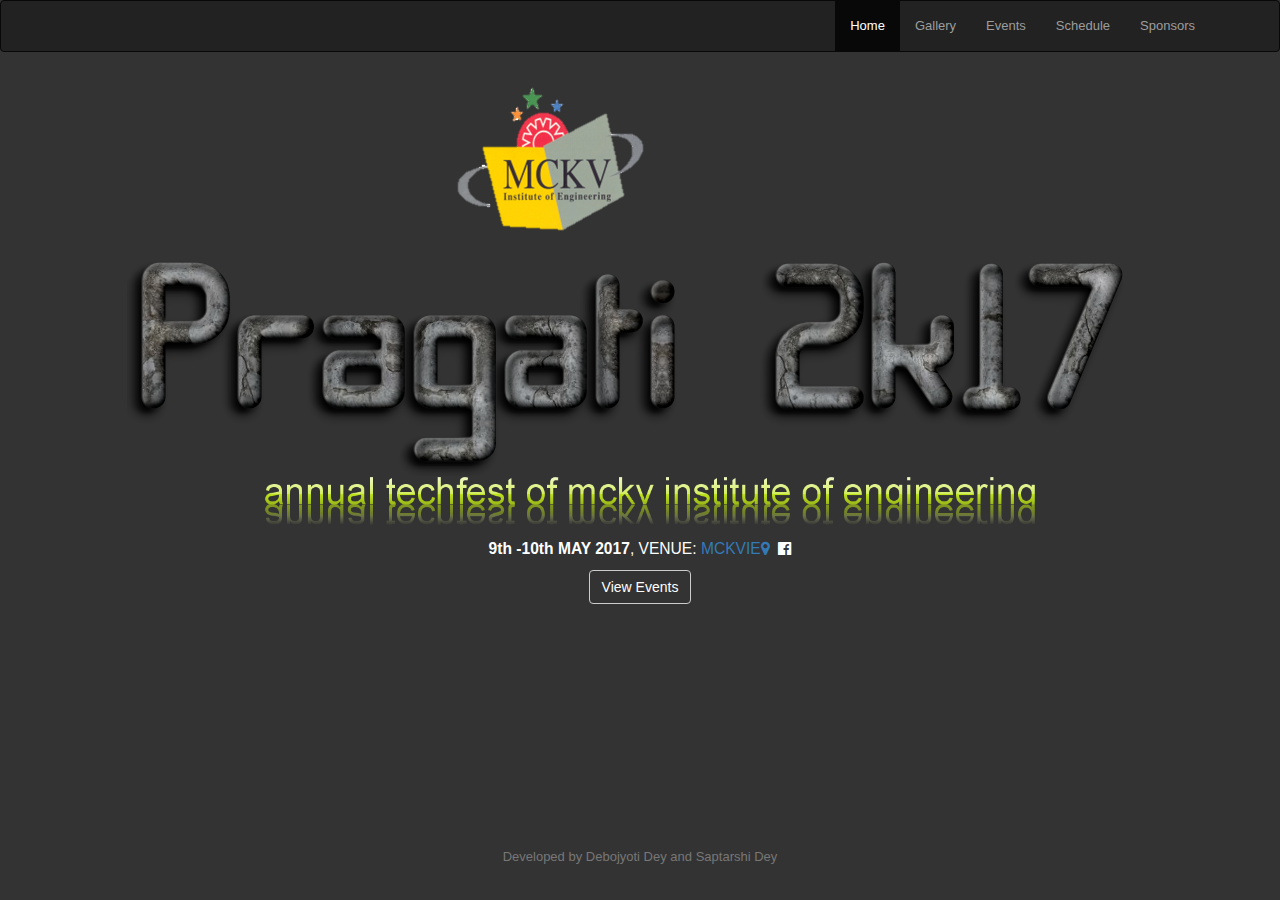
<file: index.html>
<!DOCTYPE html>
<html>
<head>
	<title>Pragati 2k17</title>
	<meta name="viewport" content="width=device-width, initial-scale=1, maximum-scale=1, user-scalable=no">
	<meta name="description" content="Prgati 2k17 Home" />
  	<meta name="author" content="Debojyoti Dey & Saptarshi Dey" />
	<link rel="stylesheet" href="https://maxcdn.bootstrapcdn.com/bootstrap/3.3.7/css/bootstrap.min.css">    
	<link rel="stylesheet" href="https://cdnjs.cloudflare.com/ajax/libs/font-awesome/4.7.0/css/font-awesome.min.css">
	<link rel="stylesheet" href="css/index.css">

	<!-- jQuery library -->
	<script src="https://ajax.googleapis.com/ajax/libs/jquery/3.2.0/jquery.min.js"></script>
	<!-- Latest compiled JavaScript -->
	<script src="https://maxcdn.bootstrapcdn.com/bootstrap/3.3.7/js/bootstrap.min.js"></script>
	<script type="text/javascript" src="js/index.js"></script>
</head>
<body>
	<div class="navbar navbar-inverse">
		<div class="container">
			<div class="navbar-header">
				<button class="navbar-toggle" data-toggle="collapse" data-target=".navHeaderCollapse" onclick="hidefooter()">
					<span class="icon-bar"></span>
					<span class="icon-bar"></span>
					<span class="icon-bar"></span>
				</button>
			</div>
			<div class="collapse navbar-collapse navHeaderCollapse">
				<ul class="nav navbar-nav navbar-right">
					<li class="active"><a href="index.html">Home</a></li>
					<li><a href="gallery.html">Gallery</a></li>
					<li><a href="events.html">Events</a></li>
					<li><a href="schedule.html">Schedule</a></li>
					<li><a href="sponsors.html">Sponsors</a></li>		
				</ul>
			</div>
		</div>
	</div>
	<div id="snow">
		<div class="container">
			<div class="row">
				<div class="col-sm-12">
					<div class="college-logo">
						<img class="img-responsive img-rounded" src="images/mckv.png"/>
					</div>
					<div class="logo">
						<img class="img-responsive" src="images/logo1.png"/>
					</div>
					<div class="conts">
						<img class="img-responsive" src="images/image2.png"/>
					</div>
					<div class="dates text-center" style="color: white;margin-top: 20px;">
						<p><big><strong>9th -10th MAY 2017</strong>, VENUE: <a style="text-decoration:none" href="https://www.google.co.in/maps/dir/''/mckv+institute+of+engineering/@22.6197647,88.2776197,12z/data=!3m1!4b1!4m8!4m7!1m0!1m5!1m1!1s0x39f89d65da7b3775:0x30915f7e98f1b0d5!2m2!1d88.3476601!2d22.6197799">MCKVIE<i class="fa fa-map-marker" aria-hidden="true"></i></a>&nbsp;&nbsp;<a style="text-decoration:none;color: white" href="https://www.facebook.com/groups/356943894734392/"><i class="fa fa-facebook-official"></i></big></p>
					</div>
					<div style="text-align: center;">
						<button type="button" class="btn btn-primary-outline text-center"><a href="events.html" style="text-decoration: none;">View Events</a></button>
					</div>
				</div>
			</div>
			
		</div>
		<p id="footer" class="text-muted text-center"><span class="text-muted">Developed by </span><a style="text-decoration:none;" href="https://www.facebook.com/debojyoti.dey.14" class="text-muted">Debojyoti Dey</a> and <a style="text-decoration:none;" href="https://www.facebook.com/saptarshi.cena" class="text-muted">Saptarshi Dey</a></p>
	</div>
</body>
</html>
</file>
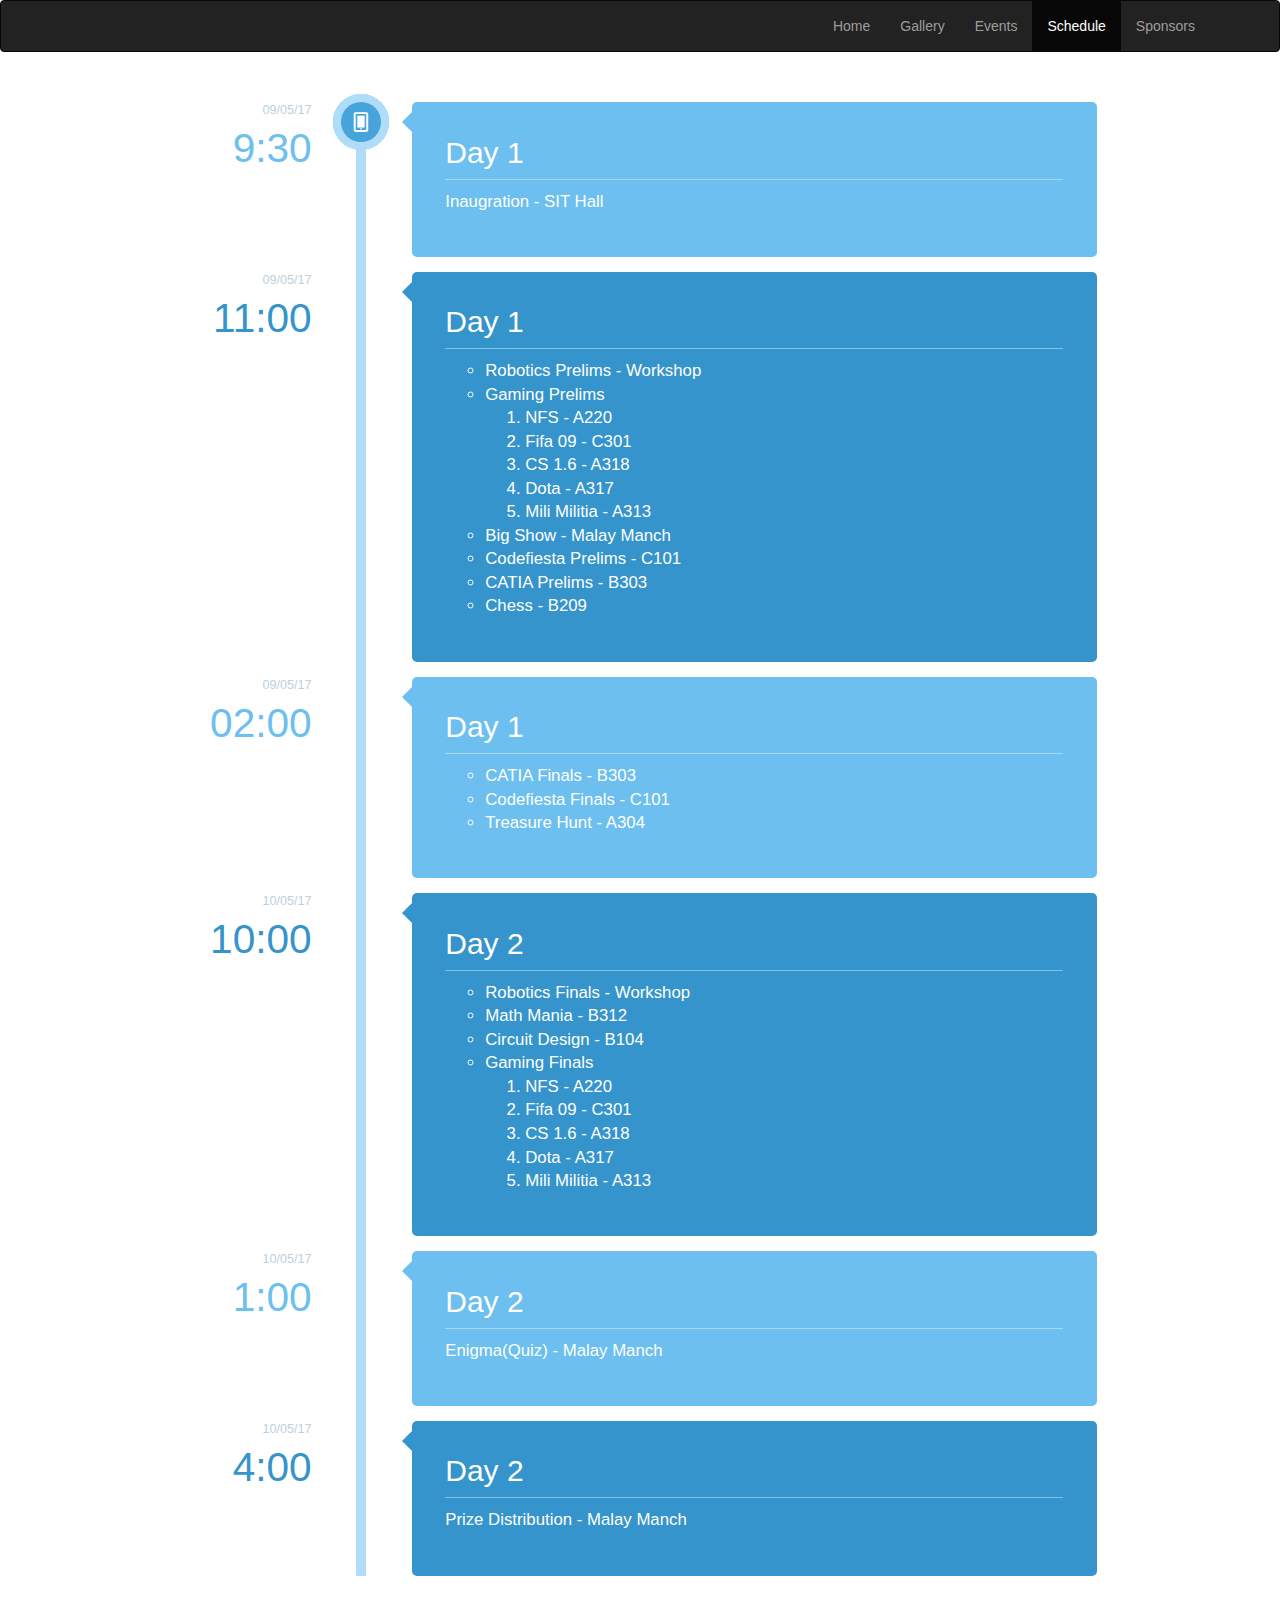
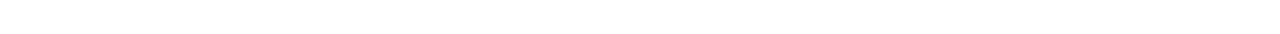
<file: schedule.html>
<!DOCTYPE html>
<html lang="en" class="no-js">
<head>
	<meta charset="UTF-8" />
	<meta http-equiv="X-UA-Compatible" content="IE=edge,chrome=1"> 
	<meta name="viewport" content="width=device-width, initial-scale=1.0"> 
	<title>Schedule</title>
	<meta name="description" content="Prgati 2k17 Schedule" />
	<meta name="author" content="Debojyoti Dey & Saptarshi Dey" />
	<link rel="stylesheet" type="text/css" href="css/default.css" />
	<link rel="stylesheet" type="text/css" href="css/component.css" />
	<link rel="stylesheet" href="https://maxcdn.bootstrapcdn.com/bootstrap/3.3.7/css/bootstrap.min.css">
	<script src="https://ajax.googleapis.com/ajax/libs/jquery/3.2.0/jquery.min.js"></script>
	<!-- Latest compiled JavaScript -->
	<script src="https://maxcdn.bootstrapcdn.com/bootstrap/3.3.7/js/bootstrap.min.js"></script>
	<script src="js/modernizr.custom.js"></script>
</head>
<body>
	<div class="navbar navbar-inverse">
		<div class="container">
			<div class="navbar-header">
				<button class="navbar-toggle" data-toggle="collapse" data-target=".navHeaderCollapse">
					<span class="icon-bar"></span>
					<span class="icon-bar"></span>
					<span class="icon-bar"></span>
				</button>
			</div>
			<div class="collapse navbar-collapse navHeaderCollapse">
				<ul class="nav navbar-nav navbar-right">
					<li><a href="index.html">Home</a></li>
					<li><a href="gallery.html">Gallery</a></li>
					<li><a href="events.html">Events</a></li>
					<li class="active"><a href="schedule.html">Schedule</a></li>
					<li><a href="sponsors.html">Sponsors</a></li>
				</ul>
			</div>
		</div>
	</div>
	<div class="container">	
		<div class="main">
			<ul class="cbp_tmtimeline">
				<li>
					<time class="cbp_tmtime" datetime="2017-05-09 9:30"><span>09/05/17</span> <span>9:30</span></time>
					<div class="cbp_tmicon cbp_tmicon-phone"></div>
					<div class="cbp_tmlabel">
						<h2>Day 1</h2>
						<p>Inaugration - SIT Hall</p>
					</div>
				</li>
				<li>
					<time class="cbp_tmtime" datetime="2017-05-09 11:00"><span>09/05/17</span> <span>11:00</span></time>
					<div class="cbp_tmicon cbp_tmicon-screen"></div>
					<div class="cbp_tmlabel">
						<h2>Day 1</h2>
						<p>
							<ul>
								<li>Robotics Prelims - Workshop</li>
								<li>Gaming Prelims</li>
								<ol>
									<li>NFS - A220</li>
									<li>Fifa 09 - C301</li>
									<li>CS 1.6 - A318</li>
									<li>Dota - A317</li>
									<li>Mili Militia - A313</li>
								</ol>
								<li>Big Show - Malay Manch</li>
								<li>Codefiesta Prelims - C101</li>
								<li>CATIA Prelims - B303</li>
								<li>Chess - B209</li>
							</ul>
						</p>
					</div>
				</li>
				<li>
					<time class="cbp_tmtime" datetime="2017-05-09 14:00"><span>09/05/17</span> <span>02:00</span></time>
					<div class="cbp_tmicon cbp_tmicon-mail"></div>
					<div class="cbp_tmlabel">
						<h2>Day 1</h2>
						<p>
							<ul>
								<li>CATIA Finals - B303</li>
								<li>Codefiesta Finals - C101</li>
								<li>Treasure Hunt - A304</li>
							</ul>
						</p>
					</div>
				</li>
				<li>
					<time class="cbp_tmtime" datetime="2017-05-10 10:00"><span>10/05/17</span> <span>10:00</span></time>
					<div class="cbp_tmicon cbp_tmicon-phone"></div>
					<div class="cbp_tmlabel">
						<h2>Day 2</h2>
						<p>
							<ul>
								<li>Robotics Finals - Workshop</li>
								<li>Math Mania - B312</li>
								<li>Circuit Design - B104</li>
								<li>Gaming Finals</li>
								<ol>
									<li>NFS - A220</li>
									<li>Fifa 09 - C301</li>
									<li>CS 1.6 - A318</li>
									<li>Dota - A317</li>
									<li>Mili Militia - A313</li>
								</ol>
							</ul>
						</p>
					</div>
				</li>
				<li>
					<time class="cbp_tmtime" datetime="2017-05-10 13:00"><span>10/05/17</span> <span>1:00</span></time>
					<div class="cbp_tmicon cbp_tmicon-screen"></div>
					<div class="cbp_tmlabel">
						<h2>Day 2</h2>
						<p>Enigma(Quiz) - Malay Manch</p>
					</div>
				</li>
				<li>
					<time class="cbp_tmtime" datetime="2017-05-10 16:00"><span>10/05/17</span> <span>4:00</span></time>
					<div class="cbp_tmicon cbp_tmicon-phone"></div>
					<div class="cbp_tmlabel">
						<h2>Day 2</h2>
						<p>Prize Distribution - Malay Manch</p>
					</div>
				</li>
			</ul>
		</div>
	</div>
</body>
</html>
</file>
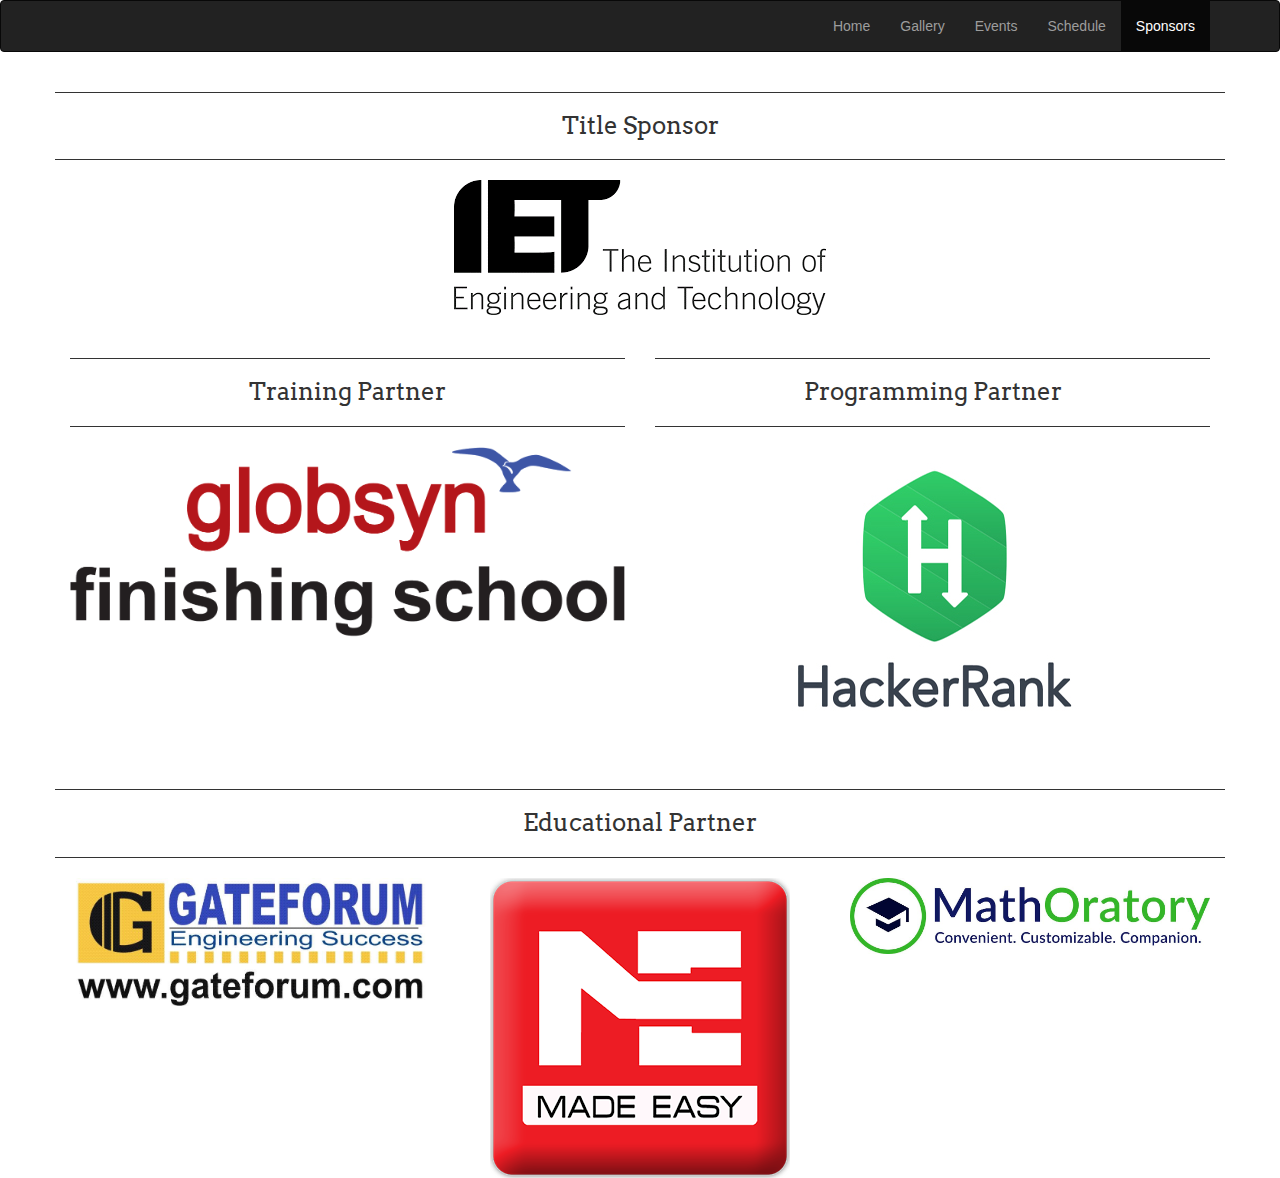
<file: sponsors.html>
<!DOCTYPE html>
<html>
<head>
	<title>Sponsors</title>
	<meta http-equiv="content-type" content="text/html; charset=UTF-8" />
	<meta name="viewport" content="width=device-width, initial-scale=1.0"> 
	<meta name="description" content="Prgati 2k17 Sponsors" />
	<meta name="author" content="Debojyoti Dey & Saptarshi Dey" />
	<!-- Latest compiled and minified CSS -->
	<link rel="stylesheet" href="https://maxcdn.bootstrapcdn.com/bootstrap/3.3.7/css/bootstrap.min.css">
	<link href="https://fonts.googleapis.com/css?family=Arvo:400,700" rel="stylesheet">
	<!-- jQuery library -->
	<script src="https://ajax.googleapis.com/ajax/libs/jquery/3.2.0/jquery.min.js"></script>
	<!-- Latest compiled JavaScript -->
	<script src="https://maxcdn.bootstrapcdn.com/bootstrap/3.3.7/js/bootstrap.min.js"></script>
	<style type="text/css">
		h3{
			font-family: 'Arvo', serif;
		}
		hr {
			border: none;
			height: 1px;
			/* Set the hr color */
			color: #333; /* old IE */
			background-color: #333; /* Modern Browsers */
		}
	</style>
</head>
<body>
	<div class="navbar navbar-inverse">
		<div class="container">
			<div class="navbar-header">
				<button class="navbar-toggle" data-toggle="collapse" data-target=".navHeaderCollapse">
					<span class="icon-bar"></span>
					<span class="icon-bar"></span>
					<span class="icon-bar"></span>
				</button>
			</div>
			<div class="collapse navbar-collapse navHeaderCollapse">
				<ul class="nav navbar-nav navbar-right">
					<li><a href="index.html">Home</a></li>
					<li><a href="gallery.html">Gallery</a></li>
					<li><a href="events.html">Events</a></li>
					<li><a href="schedule.html">Schedule</a></li>	
					<li class="active"><a href="sponsors.html">Sponsors</a></li>
				</ul>
			</div>
		</div>
	</div>
	<div class="container">
		<div class="row text-center">
			<hr/>
			<h3>Title Sponsor</h3>
			<hr/>
			<img class="img-responsive center-block" src="images/iet.png"/>
		</div>
		<div class="row text-center" style="margin-top: 2%">
			<div class="col-md-6">
				<hr/>
				<h3>Training Partner</h3>
				<hr/>
				<img class="img-responsive center-block" src="images/globsyn.png"/>
			</div>
			<div class="col-md-6">
				<hr/>
				<h3>Programming Partner</h3>
				<hr/>
				<img class="img-responsive center-block" src="images/hackerrank.jpg"/>
			</div>
		</div>
		<div class="row text-center" style="margin-top: 2%">
			<hr/>
			<h3>Educational Partner</h3>
			<hr/>
			<div class="col-md-4">
				<img class="img-responsive center-block" src="images/gateForum.jpg"/>
			</div>
			<div class="col-md-4">
				<img class="img-responsive center-block" src="images/madeeasy.png"/>
			</div>
			<div class="col-md-4">
				<img class="img-responsive center-block" src="images/mathOratory.jpg"/>
			</div>
		</div>
	</div>
</body>
</html>
</file>
<file: css/index.css>
body{
	overflow: hidden;
	background-color:#333;
}
#snow{
	background: none;
	/*font-family: Androgyne;*/
	background-image: url('http://www.wearewebstars.dk/codepen/img/s1.png'), url('http://www.wearewebstars.dk/codepen/img//s2.png'), url('http://www.wearewebstars.dk/codepen/img//s3.png');
	height: 90%;
	left: 0;
	position: absolute;
	/*top: 0;*/
	width: 100%;
	z-index:1;
	-webkit-animation: snow 10s 	linear infinite;
	-moz-animation: snow 10s linear infinite;
	-ms-animation: snow 10s linear infinite;
	animation: snow 10s linear infinite;
}
@keyframes snow {
	0% {background-position: 0px 0px, 0px 0px, 0px 0px;}
	50% {background-position: 500px 500px, 100px 200px, -100px 150px;}
	100% {background-position: 500px 1000px, 200px 400px, -100px 300px;}
}
@-moz-keyframes snow {
	0% {background-position: 0px 0px, 0px 0px, 0px 0px;}
	50% {background-position: 500px 500px, 100px 200px, -100px 150px;}
	100% {background-position: 400px 1000px, 200px 400px, 100px 300px;}
}
@-webkit-keyframes snow {
	0% {background-position: 0px 0px, 0px 0px, 0px 0px;}
	50% {background-position: 500px 500px, 100px 200px, -100px 150px;}
	100% {background-position: 500px 1000px, 200px 400px, -100px 300px;}
}
@-ms-keyframes snow {
	0% {background-position: 0px 0px, 0px 0px, 0px 0px;}
	50% {background-position: 500px 500px, 100px 200px, -100px 150px;}
	100% {background-position: 500px 1000px, 200px 400px, -100px 300px;}
}	

.btn-primary-outline {
	background-color: transparent;
	border-color: #ccc;
}
.btn-primary-outline:hover {
	background-color: transparent;
	border-color: #42a7f4;
	color:#42a7f4;
}
button a{
	color: white;
}
button a:hover{
	color:#42a7f4;
}

/*
.fullscreen-bg {
	position: fixed;
	top: 0;
	bottom: 0;
	left: 0;
	right: 0;			
	overflow: hidden;
	z-index: -100;
}

.fullscreen-bg__video {
	position: absolute;
	top: 50%;
	left: 50%;
	width: auto;
	height: auto;
	min-width: 100%;
	min-height: 100%;
	-webkit-transform: translate(-50%, -50%);
	-moz-transform: translate(-50%, -50%);
	-ms-transform: translate(-50%, -50%);
	transform: translate(-50%, -50%);
}
*/
.navbar li { color: #000 } 
.styletext {
	color: #b9b18e;
	font-size: 36px;
	line-height: 48px;
	height: 48px;
}
.college-logo{
	position:relative;
	top:2%;
	left:33%;
}
.logo {
	position:relative;
	top:15px;
	left:5%;
}
.conts{
	color:white;
	position:relative;
	top:15px;
	left:14%;
	font-size:30px;
	color: white;
	font-style: bold;
	margin-right:32%;
}
/*.dates{

	color: white;
	position:relative;
	top:10px;
	left:30%;
	}*/
	#footer{
		position:absolute;
		bottom: 5px;
		margin-left: auto;
		margin-right: auto;
		left: 0;
		right: 0;
	}

	/* xs < 768 */
	@media screen and (max-width: 767px) {
		body {
			font-size: 0.9em;
		}

		.conts{
			color:white;
			position:relative;
			top:15px;
			left:17%;
			font-size:30px;
			color: white;
			font-style: bold;
			margin-right:32%;
		}
	/*.dates{

		color: white;
		position:relative;
		top:10px;
		left:26%;
		}*/
	}

	/* sm */
	@media screen and (min-width: 768px) {
		body {
			font-size: 1em;
		}
		.conts{
			color:white;
			position:relative;
			top:15px;
			left:17%;
			font-size:30px;
			color: white;
			font-style: bold;
			margin-right:32%;
		}
	/*.dates{

		color: white;
		position:relative;
		top:10px;
		left:30%;
		}*/
	}

	/* md */
	@media screen and (min-width: 992px) {
		body {
			font-size: 1.2em;
		}
		.conts{
			color:white;
			position:relative;
			top:15px;
			left:17%;
			font-size:30px;
			color: white;
			font-style: bold;
			margin-right:32%;
		}
	/*.dates{

		color: white;
		position:relative;
		top:10px;
		left:32%;
		}*/
	}

	/* lg */
	@media screen and (min-width: 1200px) {
		body {
			font-size: 1.3em;
		}
		.conts{
			color:white;
			position:relative;
			top:15px;
			left:17%;
			font-size:30px;
			color: white;
			font-style: bold;
			margin-right:32%;
		}
	/*.dates{
		color: white;
		position:relative;
		top:10px;
		left:35%;
		}*/
	}
</file>
<file: css/default.css>
@import url(http://fonts.googleapis.com/css?family=Lato:300,400,700);
@font-face {
	font-family: 'fontawesome';
	src:url('../fonts/fontawesome.eot');
	src:url('../fonts/fontawesome.eot?#iefix') format('embedded-opentype'),
		url('../fonts/fontawesome.svg#fontawesome') format('svg'),
		url('../fonts/fontawesome.woff') format('woff'),
		url('../fonts/fontawesome.ttf') format('truetype');
	font-weight: normal;
	font-style: normal;
}

*, *:after, *:before { -webkit-box-sizing: border-box; -moz-box-sizing: border-box; box-sizing: border-box; }
body, html { font-size: 100%; padding: 0; margin: 0;}

.clearfix:before, .clearfix:after { content: " "; display: table; }
.clearfix:after { clear: both; }

body {
    font-family: 'Lato', Calibri, Arial, sans-serif;
    color: #47a3da;
}

a {
	color: #f0f0f0;
	text-decoration: none;
}

a:hover {
	color: #000;
}

.main,
.container > header {
	width: 95%;
	max-width: 69em;
	margin: 0 auto;
	padding: 0 1.875em 3.125em;
}

.container > header {
	padding: 2.875em 1.875em 1.875em;
}

.container > header h1 {
	font-size: 2.125em;
	line-height: 1.3;
	margin: 0;
	float: left;
	font-weight: 400;
}

.container > header span {
	display: block;
	font-weight: 700;
	text-transform: uppercase;
	letter-spacing: 0.5em;
	padding: 0 0 0.6em 0.1em;
}

.container > header nav {
	float: right;
}

.container > header nav a {
	display: block;
	float: left;
	position: relative;
	width: 2.5em;
	height: 2.5em;
	background: #fff;
	border-radius: 50%;
	color: transparent;
	margin: 0 0.1em;
	border: 4px solid #47a3da;
	text-indent: -8000px;
}

.container > header nav a:after {
	content: attr(data-info);
	color: #47a3da;
	position: absolute;
	width: 600%;
	top: 120%;
	text-align: right;
	right: 0;
	opacity: 0;
	pointer-events: none;
}

.container > header nav a:hover:after {
	opacity: 1;
}

.container > header nav a:hover {
	background: #47a3da;
}

.icon-drop:before, 
.icon-arrow-left:before {
	font-family: 'fontawesome';
	position: absolute;
	top: 0;
	width: 100%;
	height: 100%;
	speak: none;
	font-style: normal;
	font-weight: normal;
	line-height: 2;
	text-align: center;
	color: #47a3da;
	-webkit-font-smoothing: antialiased;
	text-indent: 8000px;
	padding-left: 8px;
}

.container > header nav a:hover:before {
	color: #fff;
}

.icon-drop:before {
	content: "\e000";
}

.icon-arrow-left:before {
	content: "\f060";
}
</file>
<file: css/component.css>
@font-face {
	font-family: 'ecoico';
	src:url('../fonts/timelineicons/ecoico.eot');
	src:url('../fonts/timelineicons/ecoico.eot?#iefix') format('embedded-opentype'),
		url('../fonts/timelineicons/ecoico.woff') format('woff'),
		url('../fonts/timelineicons/ecoico.ttf') format('truetype'),
		url('../fonts/timelineicons/ecoico.svg#ecoico') format('svg');
	font-weight: normal;
	font-style: normal;
} /* Made with http://icomoon.io/ */

.cbp_tmtimeline {
	margin: 30px 0 0 0;
	padding: 0;
	list-style: none;
	position: relative;
} 

/* The line */
.cbp_tmtimeline:before {
	content: '';
	position: absolute;
	top: 0;
	bottom: 0;
	width: 10px;
	background: #afdcf8;
	left: 20%;
	margin-left: -10px;
}

/* The date/time */
.cbp_tmtimeline > li .cbp_tmtime {
	display: block;
	width: 25%;
	padding-right: 100px;
	position: absolute;
}

.cbp_tmtimeline > li .cbp_tmtime span {
	display: block;
	text-align: right;
}

.cbp_tmtimeline > li .cbp_tmtime span:first-child {
	font-size: 0.9em;
	color: #bdd0db;
}

.cbp_tmtimeline > li .cbp_tmtime span:last-child {
	font-size: 2.9em;
	color: #3594cb;
}

.cbp_tmtimeline > li:nth-child(odd) .cbp_tmtime span:last-child {
	color: #6cbfee;
}

/* Right content */
.cbp_tmtimeline > li .cbp_tmlabel {
	margin: 0 0 15px 25%;
	background: #3594cb;
	color: #fff;
	padding: 2em;
	font-size: 1.2em;
	font-weight: 300;
	line-height: 1.4;
	position: relative;
	border-radius: 5px;
}

.cbp_tmtimeline > li:nth-child(odd) .cbp_tmlabel {
	background: #6cbfee;
}

.cbp_tmtimeline > li .cbp_tmlabel h2 { 
	margin-top: 0px;
	padding: 0 0 10px 0;
	border-bottom: 1px solid rgba(255,255,255,0.4);
}

/* The triangle */
.cbp_tmtimeline > li .cbp_tmlabel:after {
	right: 100%;
	border: solid transparent;
	content: " ";
	height: 0;
	width: 0;
	position: absolute;
	pointer-events: none;
	border-right-color: #3594cb;
	border-width: 10px;
	top: 10px;
}

.cbp_tmtimeline > li:nth-child(odd) .cbp_tmlabel:after {
	border-right-color: #6cbfee;
}

/* The icons */
.cbp_tmtimeline > li .cbp_tmicon {
	width: 40px;
	height: 40px;
	font-family: 'ecoico';
	speak: none;
	font-style: normal;
	font-weight: normal;
	font-variant: normal;
	text-transform: none;
	font-size: 1.4em;
	line-height: 40px;
	-webkit-font-smoothing: antialiased;
	position: absolute;
	color: #fff;
	background: #46a4da;
	border-radius: 50%;
	box-shadow: 0 0 0 8px #afdcf8;
	text-align: center;
	left: 20%;
	top: 0;
	margin: 0 0 0 -25px;
}

.cbp_tmicon-phone:before {
	content: "\e000";
}

.cbp_tmicon-screen:before {
	content: "\e001";
}

.cbp_tmicon-mail:before {
	content: "\e002";
}

.cbp_tmicon-earth:before {
	content: "\e003";
}

/* Example Media Queries */
@media screen and (max-width: 65.375em) {

	.cbp_tmtimeline > li .cbp_tmtime span:last-child {
		font-size: 1.5em;
	}
}

@media screen and (max-width: 47.2em) {
	.cbp_tmtimeline:before {
		display: none;
	}

	.cbp_tmtimeline > li .cbp_tmtime {
		width: 100%;
		position: relative;
		padding: 0 0 20px 0;
	}

	.cbp_tmtimeline > li .cbp_tmtime span {
		text-align: left;
	}

	.cbp_tmtimeline > li .cbp_tmlabel {
		margin: 0 0 30px 0;
		padding: 1em;
		font-weight: 400;
		font-size: 95%;
	}

	.cbp_tmtimeline > li .cbp_tmlabel:after {
		right: auto;
		left: 20px;
		border-right-color: transparent;
		border-bottom-color: #3594cb;
		top: -20px;
	}

	.cbp_tmtimeline > li:nth-child(odd) .cbp_tmlabel:after {
		border-right-color: transparent;
		border-bottom-color: #6cbfee;
	}

	.cbp_tmtimeline > li .cbp_tmicon {
		position: relative;
		float: right;
		left: auto;
		margin: -55px 5px 0 0px;
	}	
}
</file>
